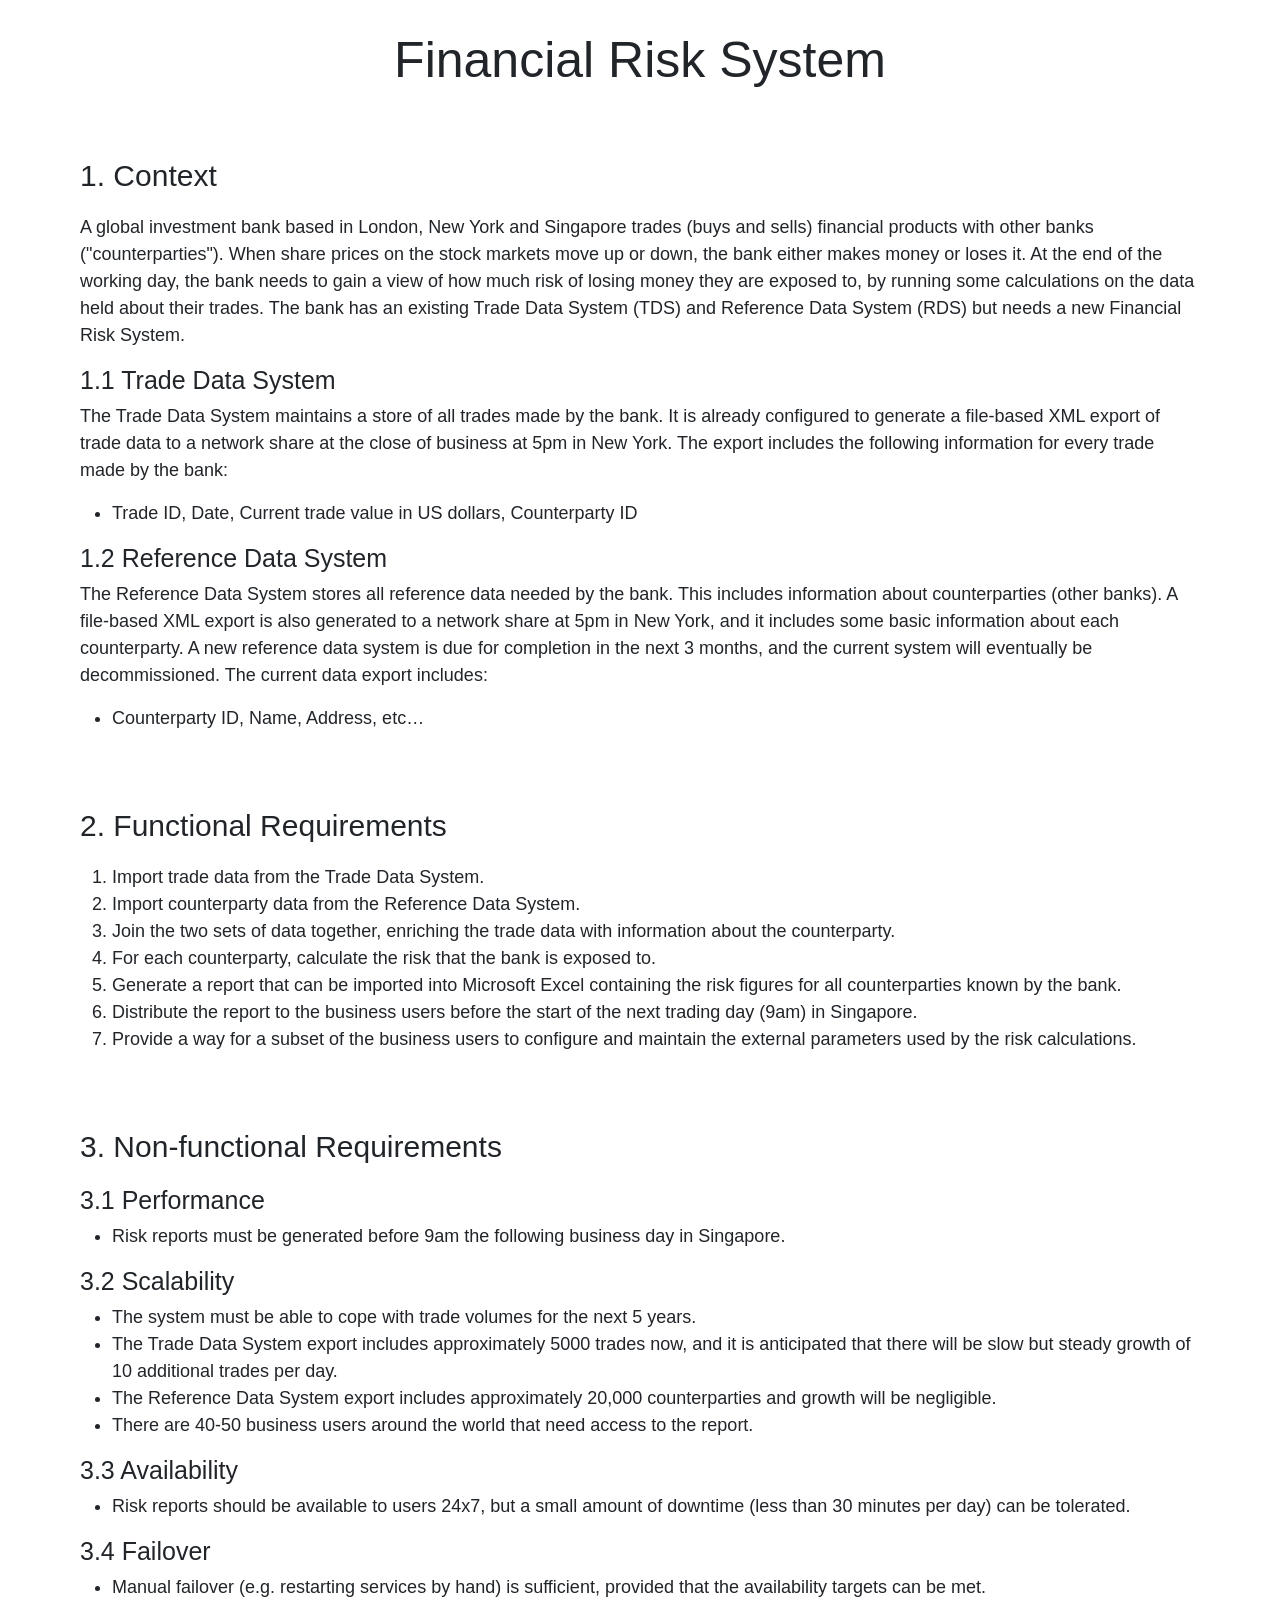
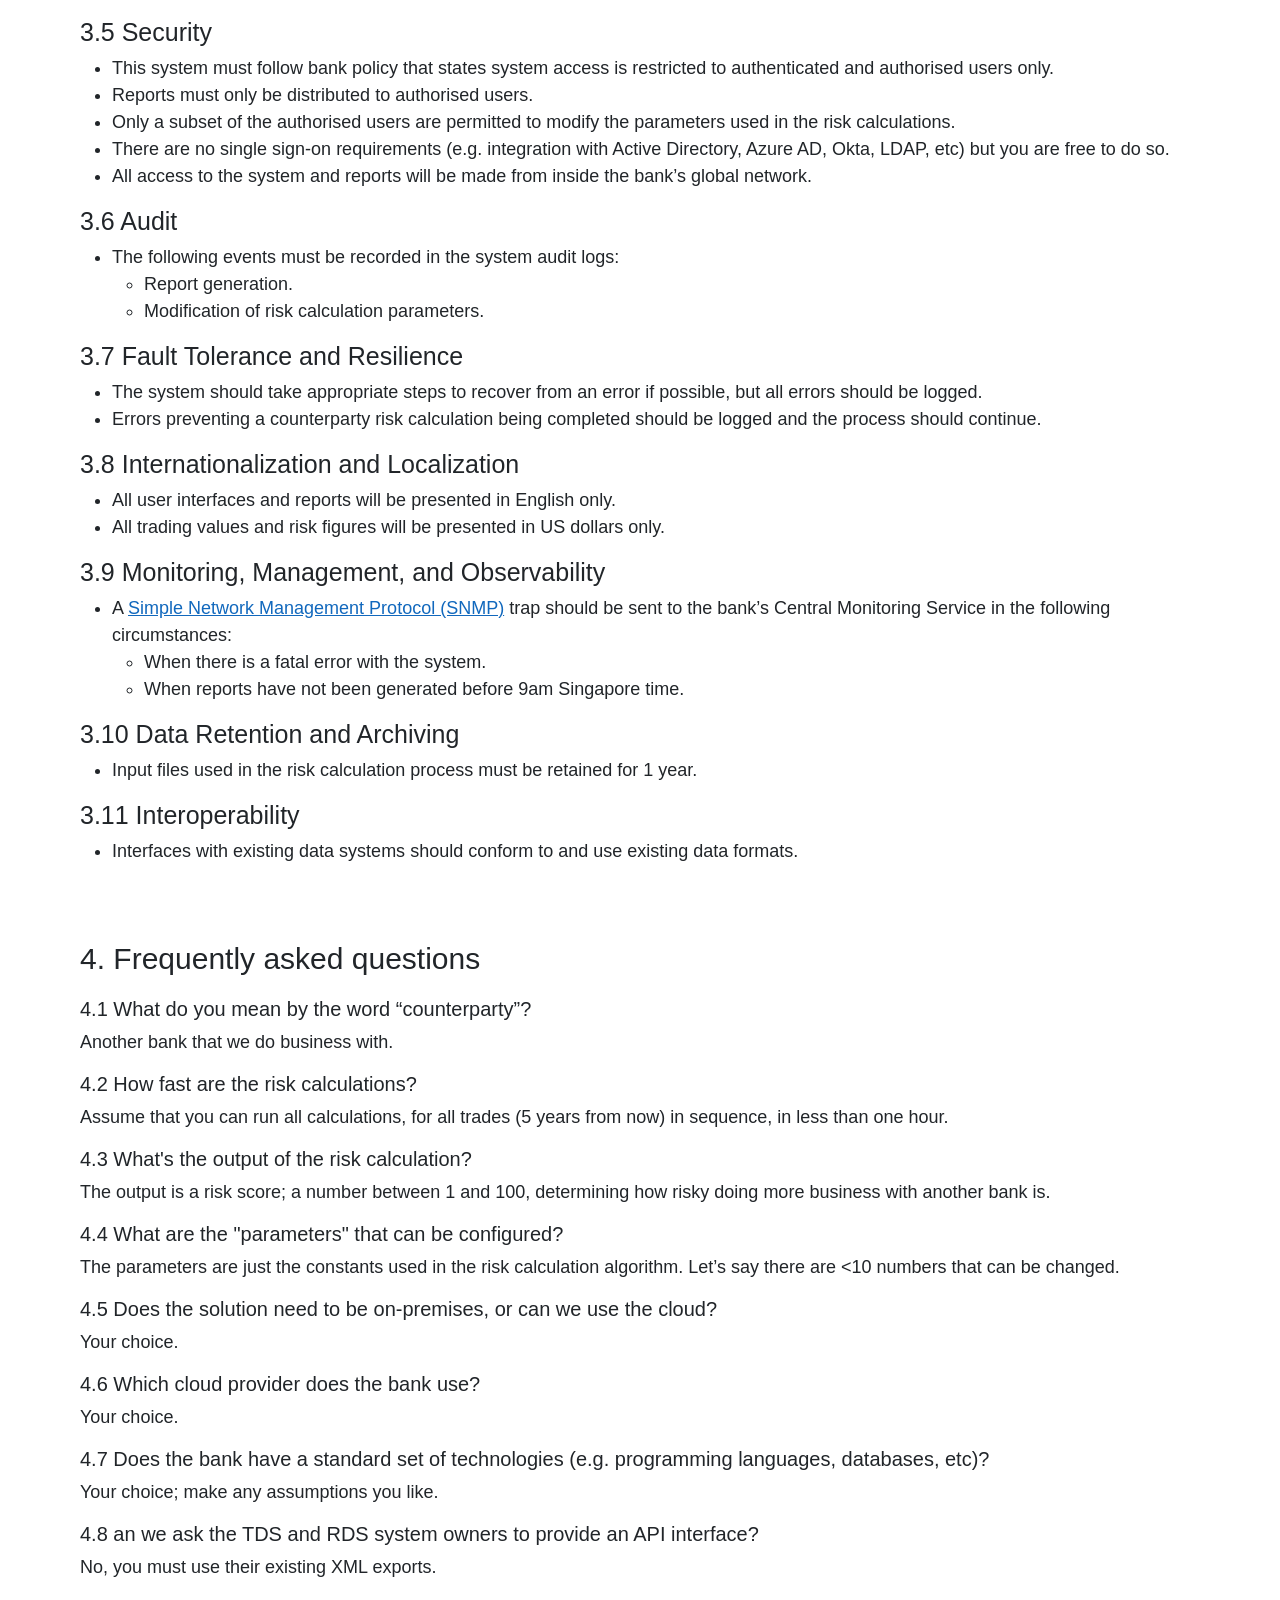
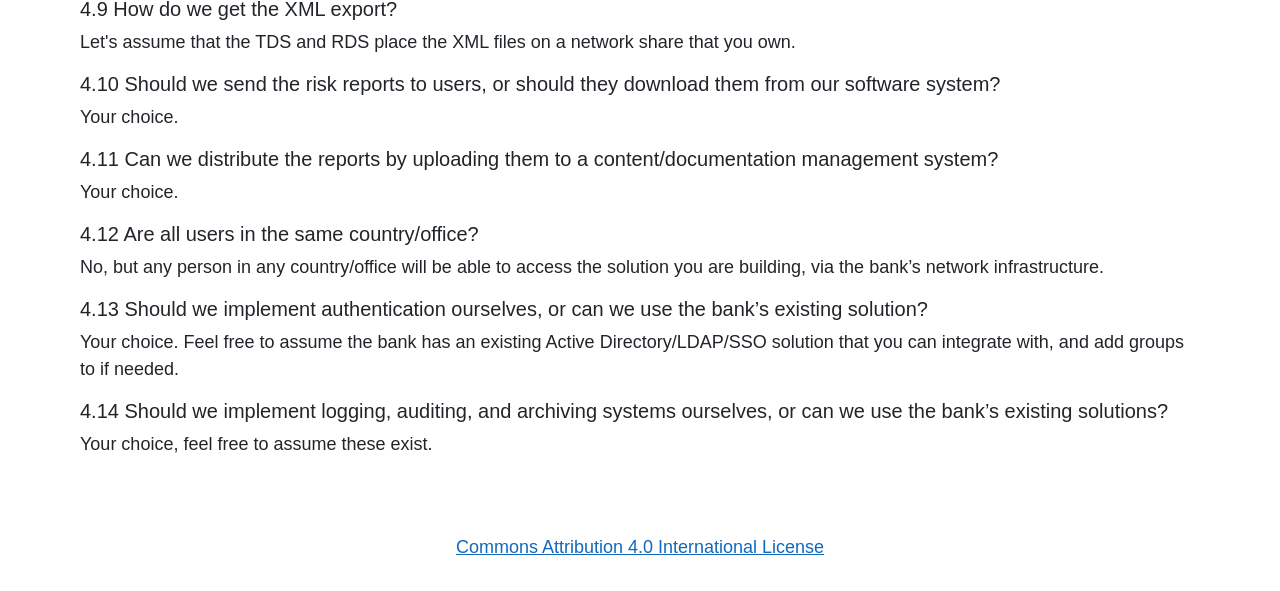
<file: workshops/frs/index.html>
<!DOCTYPE html>
<html lang="en">
<head>
    <title>Simon Brown - Financial Risk System</title>

    <link href="../../css/bootstrap-5.3.8.min.css" rel="stylesheet" media="screen">
    <link href="../../css/simonbrown.css" rel="stylesheet" media="screen">

    <script src="../../js/bootstrap-5.3.8.min.js"></script>
</head>

<body>
    <div class="section">
        <div class="container centered">
            <h1>Financial Risk System</h1>
        </div>
    </div>

    <div class="section">
        <div class="container">
            <h2>1. Context</h2>
            <p>
                A global investment bank based in London, New York and Singapore trades (buys and sells) financial products with other banks ("counterparties"). When share prices on the stock markets move up or down, the bank either makes money or loses it. At the end of the working day, the bank needs to gain a view of how much risk of losing money they are exposed to, by running some calculations on the data held about their trades. The bank has an existing Trade Data System (TDS) and Reference Data System (RDS) but needs a new Financial Risk System.
            </p>

            <h3>1.1 Trade Data System</h3>
            <p>
                The Trade Data System maintains a store of all trades made by the bank. It is already configured to generate a file-based XML export of trade data to a network share at the close of business at 5pm in New York. The export includes the following information for every trade made by the bank:
            </p>

            <ul>
                <li>Trade ID, Date, Current trade value in US dollars, Counterparty ID</li>
            </ul>

            <h3>1.2 Reference Data System</h3>

            <p>
                The Reference Data System stores all reference data needed by the bank. This includes information about counterparties (other banks). A file-based XML export is also generated to a network share at 5pm in New York, and it includes some basic information about each counterparty. A new reference data system is due for completion in the next 3 months, and the current system will eventually be decommissioned. The current data export includes:
            </p>

            <ul>
                <li>Counterparty ID, Name, Address, etc…</li>
            </ul>
        </div>
    </div>

    <div class="section">
        <div class="container">
            <h2>2. Functional Requirements</h2>
            <ol>
                <li>Import trade data from the Trade Data System.</li>
                <li>Import counterparty data from the Reference Data System.</li>
                <li>Join the two sets of data together, enriching the trade data with information about the counterparty.</li>
                <li>For each counterparty, calculate the risk that the bank is exposed to.</li>
                <li>Generate a report that can be imported into Microsoft Excel containing the risk figures for all counterparties known by the bank.</li>
                <li>Distribute the report to the business users before the start of the next trading day (9am) in Singapore.</li>
                <li>Provide a way for a subset of the business users to configure and maintain the external parameters used by the risk calculations.</li>
            </ol>
        </div>
    </div>

    <div class="section">
        <div class="container">
            <h2>3. Non-functional Requirements</h2>
            <h3>3.1 Performance</h3>
            <ul>
                <li>Risk reports must be generated before 9am the following business day in Singapore.</li>
            </ul>

            <h3>3.2 Scalability</h3>
            <ul>
                <li>The system must be able to cope with trade volumes for the next 5 years.</li>
                <li>The Trade Data System export includes approximately 5000 trades now, and it is anticipated that there will be slow but steady growth of 10 additional trades per day.</li>
                <li>The Reference Data System export includes approximately 20,000 counterparties and growth will be negligible.</li>
                <li>There are 40-50 business users around the world that need access to the report.</li>
            </ul>

            <h3>3.3 Availability</h3>
            <ul>
                <li>Risk reports should be available to users 24x7, but a small amount of downtime (less than 30 minutes per day) can be tolerated.</li>
            </ul>

            <h3>3.4 Failover</h3>
            <ul>
                <li>Manual failover (e.g. restarting services by hand) is sufficient, provided that the availability targets can be met.</li>
            </ul>

            <h3>3.5 Security</h3>
            <ul>
                <li>This system must follow bank policy that states system access is restricted to authenticated and authorised users only.</li>
                <li>Reports must only be distributed to authorised users.</li>
                <li>Only a subset of the authorised users are permitted to modify the parameters used in the risk calculations.</li>
                <li>There are no single sign-on requirements (e.g. integration with Active Directory, Azure AD, Okta, LDAP, etc) but you are free to do so.</li>
                <li>All access to the system and reports will be made from inside the bank’s global network.</li>
            </ul>

            <h3>3.6 Audit</h3>
            <ul>
                <li>The following events must be recorded in the system audit logs:
                    <ul>
                        <li>Report generation.</li>
                        <li>Modification of risk calculation parameters.</li>
                    </ul>
                </li>
            </ul>

            <h3>3.7 Fault Tolerance and Resilience</h3>
            <ul>
                <li>The system should take appropriate steps to recover from an error if possible, but all errors should be logged.</li>
                <li>Errors preventing a counterparty risk calculation being completed should be logged and the process should continue.</li>
            </ul>

            <h3>3.8 Internationalization and Localization</h3>
            <ul>
                <li>All user interfaces and reports will be presented in English only.</li>
                <li>All trading values and risk figures will be presented in US dollars only.</li>
            </ul>

            <h3>3.9 Monitoring, Management, and Observability</h3>
            <ul>
                <li>A <a href="https://en.wikipedia.org/wiki/Simple_Network_Management_Protocol" target="_blank">Simple Network Management Protocol (SNMP)</a> trap should be sent to the bank’s Central Monitoring Service in the following circumstances:
                    <ul>
                        <li>When there is a fatal error with the system.</li>
                        <li>When reports have not been generated before 9am Singapore time.</li>
                    </ul>
                </li>
            </ul>

            <h3>3.10 Data Retention and Archiving</h3>
            <ul>
                <li>Input files used in the risk calculation process must be retained for 1 year.</li>
            </ul>

            <h3>3.11 Interoperability</h3>
            <ul>
                <li>Interfaces with existing data systems should conform to and use existing data formats.</li>
            </ul>
        </div>
    </div>

    <div class="section">
        <div class="container">
            <h2>4. Frequently asked questions</h2>
            <h4>4.1 What do you mean by the word “counterparty”?</h4>
            <p>
                Another bank that we do business with.
            </p>

            <h4>4.2 How fast are the risk calculations?</h4>
            <p>
                Assume that you can run all calculations, for all trades (5 years from now) in sequence, in less than one hour.
            </p>

            <h4>4.3 What's the output of the risk calculation?</h4>
            <p>
            The output is a risk score; a number between 1 and 100, determining how risky doing more business with another bank is.
            </p>

            <h4>4.4 What are the "parameters" that can be configured?</h4>
            <p>
            The parameters are just the constants used in the risk calculation algorithm. Let’s say there are <10 numbers that can be changed.
            </p>

            <h4>4.5 Does the solution need to be on-premises, or can we use the cloud?</h4>
            <p>
            Your choice.
            </p>

            <h4>4.6 Which cloud provider does the bank use?</h4>
            <p>
            Your choice.
            </p>

            <h4>4.7 Does the bank have a standard set of technologies (e.g. programming languages, databases, etc)?</h4>
            <p>
            Your choice; make any assumptions you like.
            </p>

            <h4>4.8 an we ask the TDS and RDS system owners to provide an API interface?</h4>
            <p>
            No, you must use their existing XML exports.
            </p>

            <h4>4.9 How do we get the XML export?</h4>
            <p>
            Let's assume that the TDS and RDS place the XML files on a network share that you own.
            </p>

            <h4>4.10 Should we send the risk reports to users, or should they download them from our software system?</h4>
            <p>
            Your choice.
            </p>

            <h4>4.11 Can we distribute the reports by uploading them to a content/documentation management system?</h4>
            <p>
            Your choice.
            </p>

            <h4>4.12 Are all users in the same country/office?</h4>
            <p>
            No, but any person in any country/office will be able to access the solution you are building, via the bank’s network infrastructure.
            </p>

            <h4>4.13 Should we implement authentication ourselves, or can we use the bank’s existing solution?</h4>
            <p>
            Your choice. Feel free to assume the bank has an existing Active Directory/LDAP/SSO solution that you can integrate with, and add groups to if needed.
            </p>

            <h4>4.14 Should we implement logging, auditing, and archiving systems ourselves, or can we use the bank’s existing solutions?</h4>
            <p>
            Your choice, feel free to assume these exist.
            </p>
        </div>
    </div>

        <div class="section">
        <div class="container centered">
            <a href="https://creativecommons.org/licenses/by/4.0/" target="_blank">Commons Attribution 4.0 International License</a>
        </div>
    </div>

</body>

</html>
</file>
<file: css/simonbrown.css>
body {
    font-family: Tahoma, sans-serif;
    padding: 0;
    margin: 0;
    font-size: 18px;
}
.centered {
    text-align: center;
}
.container {
    padding-left: 10px;
    padding-right: 10px;
}
.section {
    margin-right: 0;
    margin-left: 0;
    padding-top: 30px;
    padding-bottom: 30px;
    padding-left: 10px;
    padding-right: 10px;
}
.row {
    padding-bottom: 20px;
}
h1 {
    font-weight: normal;
    font-size: 50px;
}
h2 {
    font-weight: normal;
    font-size: 30px;
    margin-bottom: 20px;
}
h3 {
    font-size: 25px;
    font-weight: normal;
}
h4 {
    font-size: 20px;
    font-weight: normal;
}
h5 {
    font-size: 16px;
    font-weight: bold;
}
h2 a, h3 a {
    text-decoration: none;
}
h2 a:hover, h3 a:hover {
    text-decoration: underline;
}
.mapCaption {
    margin-top: 10px;
    font-size: 11px;
    text-align: center;
}
.caption {
    margin-top: 10px;
    font-size: 13px;
    text-align: center;
}
.img-thumbnail {
    color: #ddd;
}
a {
    color: #1168BD;
    font-weight: normal;
}
a:hover {
    color: #08427B;
}
.grayscale {
    -webkit-filter: grayscale(100%); /* Chrome, Safari, Opera */
    filter: grayscale(100%);
}
.grayscale:hover {
    -webkit-filter: none; /* Chrome, Safari, Opera */
    filter: none;
}
.small {
    font-size: 13px;
}
.smaller {
    font-size: 11px;
}
#publicSpeakingSchedule li {
    min-height: 30px;
}
.flag {
    width: 30px;
    margin: 5px;
}
.event {
    margin-bottom: 20px;
}
.eventLocation {
    font-size: 80%;
}
.eventMetadata {
    font-size: 80%;
}
.talkAbstract {
    font-size: 12px;
}
</file>
